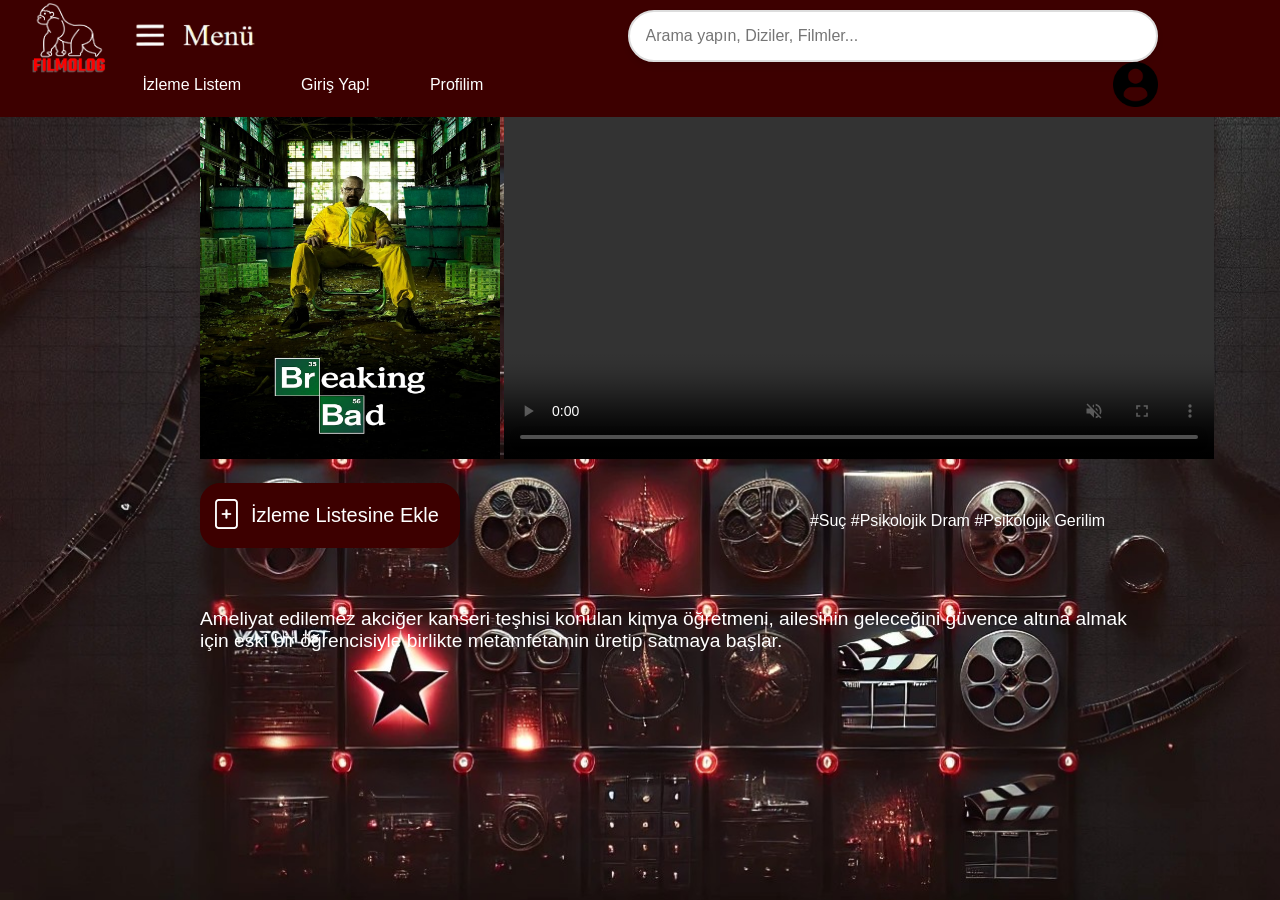
<file: proje/dizi3.html>
<!DOCTYPE html>
<html lang="en">
<head>
    <meta charset="UTF-8">
    <meta name="viewport" content="width=device-width, initial-scale=1.0">
  <title>Diziler</title>
  <link rel="stylesheet" href="https://cdn.jsdelivr.net/npm/bootstrap-icons@1.11.3/font/bootstrap-icons.min.css">
  <link rel="stylesheet" href="dizi.css">
</head>
<body>   
 <!--Navbar-->
 <header>
    <div class="navbar">
        <div class="logo">
            <a href="../CODES/HTML/index.html">
                <img class="Logo" src="../IMAGES/Filmolog_LOGO.png" alt="Logo kırmızı yuvarlak">
            </a>
        </div>
        <div class="menuSign">
            <img class="menuSign" src="../IMAGES/menuSign.png" alt="menuSign görüntüsü">
            <div class="menuPopup" id="menuPopup">
                <!-- Resimler -->
                <a href="filmlist.html">
                    <img src="../IMAGES/popupMovies.png" alt="popupMovies.png" class="menuPopupIn" />
                </a>
                <a href="dizilist.html">
                    <img src="../IMAGES/popupShows.png" alt="popupShows.png" class="menuPopupIn" />
                </a>
                <a href="Top6.html">
                    <img src="../IMAGES/popupTop6.png" alt="popupTop6.png" class="menuPopupIn" />
                </a>
            </div>
        </div>


        <div class="searchBorder">
            <input class="search-textBox" type="text" placeholder="Arama yapın, Diziler, Filmler...">

        </div>


        <ul class="nav_links">

            <li><a href="../CODES/HTML/watchlist.html">İzleme Listem</a></li>
            <li><a href="../CODES/HTML/signIn.html">Giriş Yap!</a></li>
            <li><a href="../CODES/HTML/profile.html">Profilim</a></li>

        </ul>

        <div class="profilLogo"> <img src="../IMAGES/user.png" width="45" height="45"
                alt="Kullanıcı profil logo ">
            <div class="profilPopup" id="profilPopup">
                <!-- Resimler -->
                <a href="../CODES/HTML/profile.html">
                    <img src="../IMAGES/popupSettings.png" alt="popupSettings" class="popupImageIn" />
                </a>
                <a href="../CODES/HTML/profile.html">
                    <img src="../IMAGES/popupAcc.png" alt="popupAcc" class="popupImageIn" />
                </a>
                <img src="../IMAGES/popupExit.png" alt="Resim 3" class="popupImageIn" />
            </div>
        </div>

</header>
  <!-- Breaking Bad -->
    <div class="dizi-content">
        <h1 class="title">Breaking Bad</h1>
          <h3 class="title2">TV dizisi/2008–2013/18+</h3>
    <section class="right">
  <img class="dizi-photo" src="img/dizifilm/MV5BMzU5ZGYzNmQtMTdhYy00OGRiLTg0NmQtYjVjNzliZTg1ZGE4XkEyXkFqcGc@._V1_FMjpg_UX1000_.jpg" alt="Breaking Bad Dizisi Afişi">
  <video class="dizi-video" controls="" muted="" autoplay=""
  source src="img/trailer/videoplayback.mp4" alt="Breaking Bad Dizi Trailer">
  </video> 
  <div class="button-head">
    <button class="buton">
      <i class="bi bi-file-plus"></i>
      <p class="butonp">İzleme Listesine Ekle</p>
    </button>
    <h4 class="title3">#Suç #Psikolojik Dram #Psikolojik Gerilim </h4>
    
  </div>
</section> 

   <div class="photo-text">
    <p class="p">Ameliyat edilemez akciğer kanseri teşhisi konulan kimya öğretmeni, ailesinin geleceğini güvence altına almak için eski bir öğrencisiyle birlikte metamfetamin üretip satmaya başlar.</p> 

   
  </div>
  
</body>
</html>
</file>
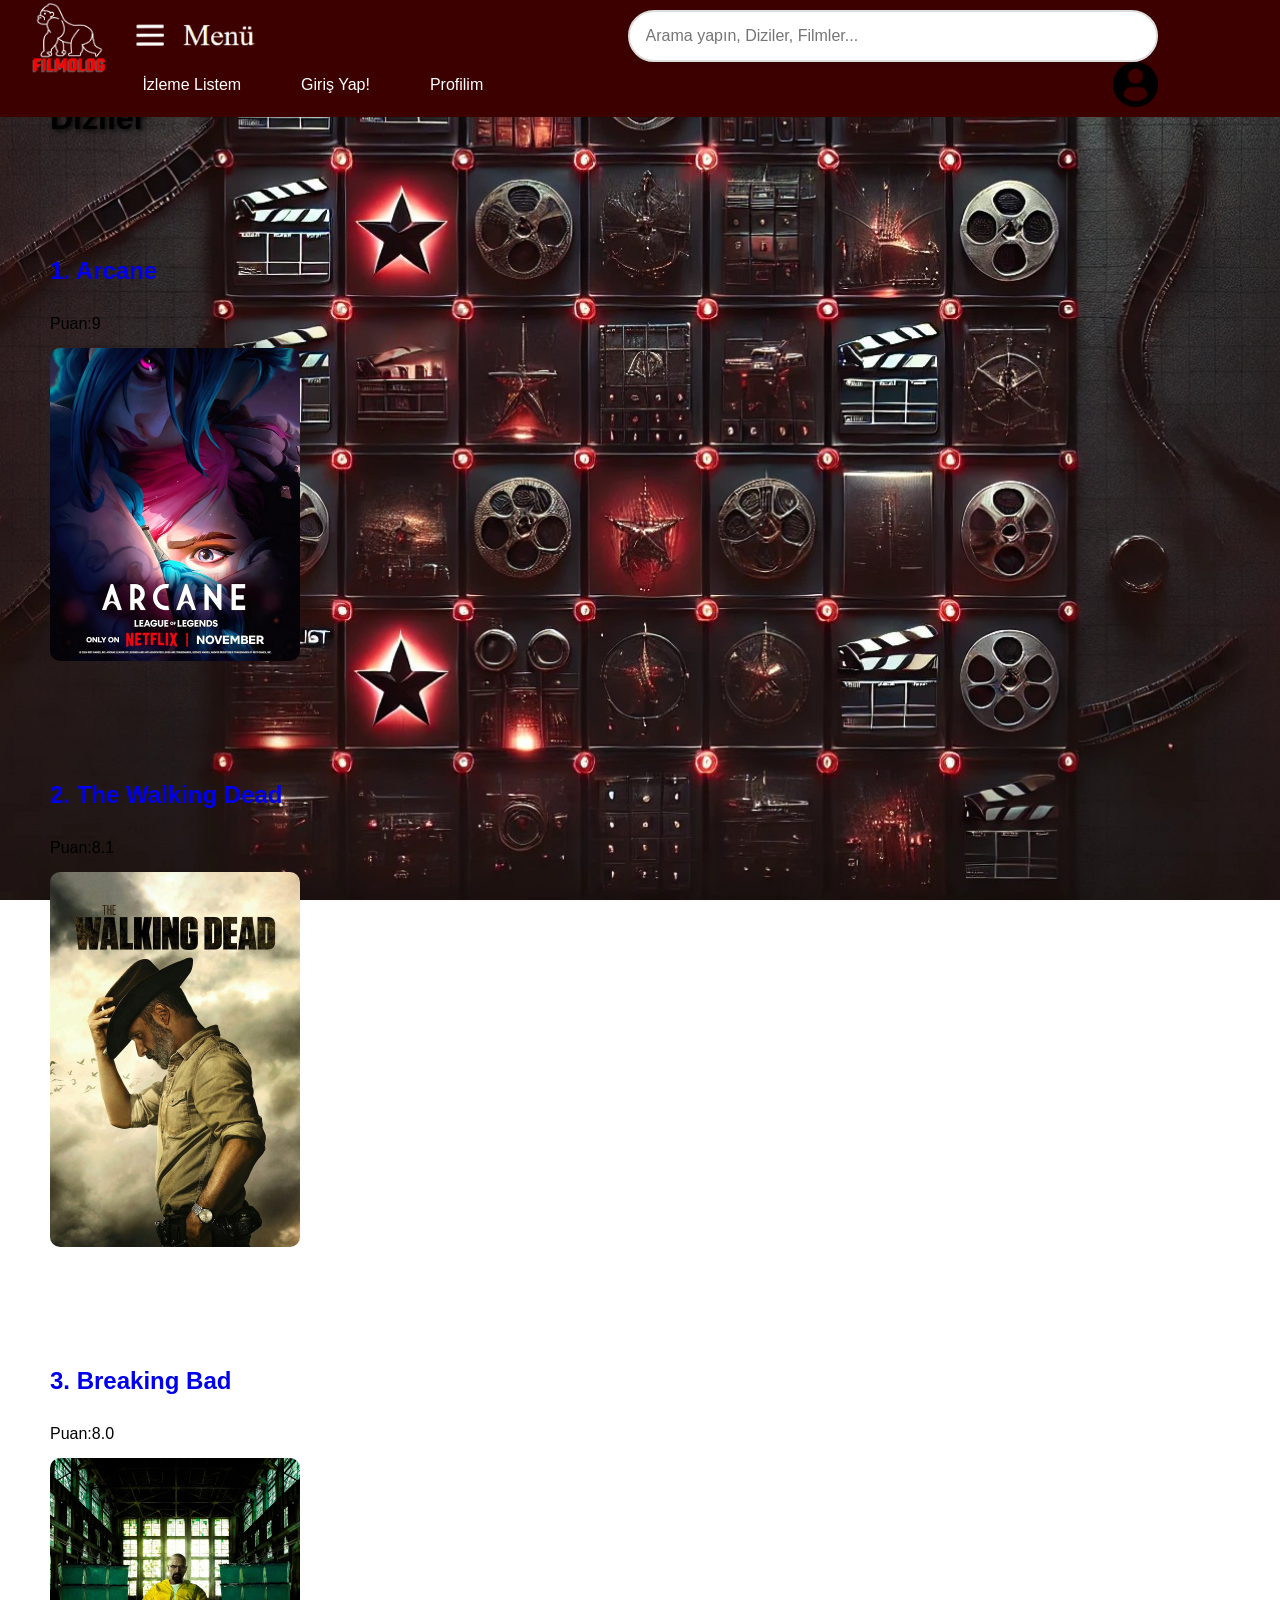
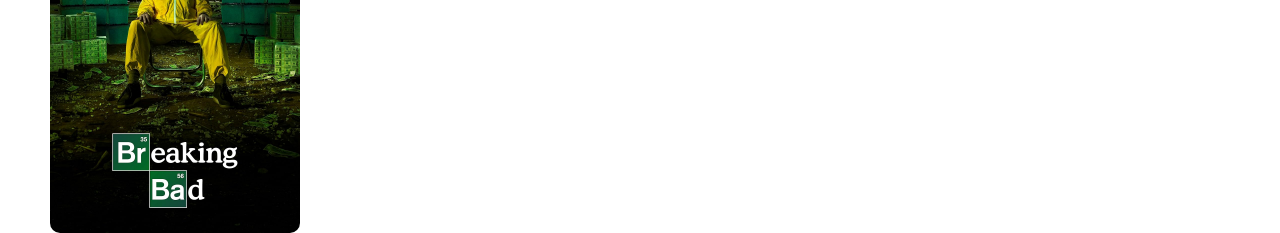
<file: proje/dizilist.html>
<!DOCTYPE html>
<html lang="en">
<head>
    <meta charset="UTF-8">
    <meta name="viewport" content="width=device-width, initial-scale=1.0">
    <title>Document</title>
    <link rel="stylesheet" href="dizilist.css">
</head>
<body>

 <!--Navbar-->
 <header>
    <div class="navbar">
        <div class="logo">
            <a href="../CODES/HTML/index.html">
                <img class="Logo" src="../IMAGES/Filmolog_LOGO.png" alt="Logo kırmızı yuvarlak">
            </a>
        </div>
        <div class="menuSign">
            <img class="menuSign" src="../IMAGES/menuSign.png" alt="menuSign görüntüsü">
            <div class="menuPopup" id="menuPopup">
                <!-- Resimler -->
                <a href="filmlist.html">
                    <img src="../IMAGES/popupMovies.png" alt="popupMovies.png" class="menuPopupIn" />
                </a>
                <a href="dizilist.html">
                    <img src="../IMAGES/popupShows.png" alt="popupShows.png" class="menuPopupIn" />
                </a>
                <a href="Top6.html">
                    <img src="../IMAGES/popupTop6.png" alt="popupTop6.png" class="menuPopupIn" />
                </a>
            </div>
        </div>


        <div class="searchBorder">
            <input class="search-textBox" type="text" placeholder="Arama yapın, Diziler, Filmler...">

        </div>


        <ul class="nav_links">

            <li><a href="../CODES/HTML/watchlist.html">İzleme Listem</a></li>
            <li><a href="../CODES/HTML/signIn.html">Giriş Yap!</a></li>
            <li><a href="../CODES/HTML/profile.html">Profilim</a></li>

        </ul>

        <div class="profilLogo"> <img src="../IMAGES/user.png" width="45" height="45"
                alt="Kullanıcı profil logo ">
            <div class="profilPopup" id="profilPopup">
                <!-- Resimler -->
                <a href="../CODES/HTML/profile.html">
                    <img src="../IMAGES/popupSettings.png" alt="popupSettings" class="popupImageIn" />
                </a>
                <a href="../CODES/HTML/profile.html">
                    <img src="../IMAGES/popupAcc.png" alt="popupAcc" class="popupImageIn" />
                </a>
                <img src="../IMAGES/popupExit.png" alt="Resim 3" class="popupImageIn" />
            </div>
        </div>

</header>

    <h1 class="h1">Diziler</h1>

    <li class="list-item">
        <div class="details">
            <a href="dizi1.html"><h2 class="h2">1. Arcane</h2></a>

            <div class="rating">Puan:9</div>
 
        </div>
        <a href="dizi1.html"><img class="image" src="img/dizifilm/MV5BOWJhYjdjNWEtMWFmNC00ZjNkLThlZGEtN2NkM2U3NTVmMjZkXkEyXkFqcGc@._V1_FMjpg_UX1000_.jpg" alt="Arcane"></a>
    </li>

    <li class="list-item">
        <div class="details">
            <div class="details">
                <a href="dizi2.html"><h2 class="h2">2. The Walking Dead</h2></a>

            <div class="rating">Puan:8.1</div>

        </div>
        <a href="dizi2.html"><img class="image" src="img/dizifilm/MV5BYWQwMGRhNGEtZTNhMy00MzVjLWJhMjItYjcwMDljMTkyNTg2XkEyXkFqcGc@._V1_FMjpg_UX1000_.jpg" alt="The Walking Dead"></h2></a>
    
    </li>

    <li class="list-item">
        <div class="details">
            <div class="details">
                <a href="dizi3.html"><h2 class="h2">3. Breaking Bad</h2> </a>

            <div class="rating">Puan:8.0</div>

        </div>
        <a href="dizi3.html"><img class="image" src="img/dizifilm/MV5BMzU5ZGYzNmQtMTdhYy00OGRiLTg0NmQtYjVjNzliZTg1ZGE4XkEyXkFqcGc@._V1_FMjpg_UX1000_.jpg" alt="Breaking Bad"></a>

    </li>
    
</body>
</html>
</file>
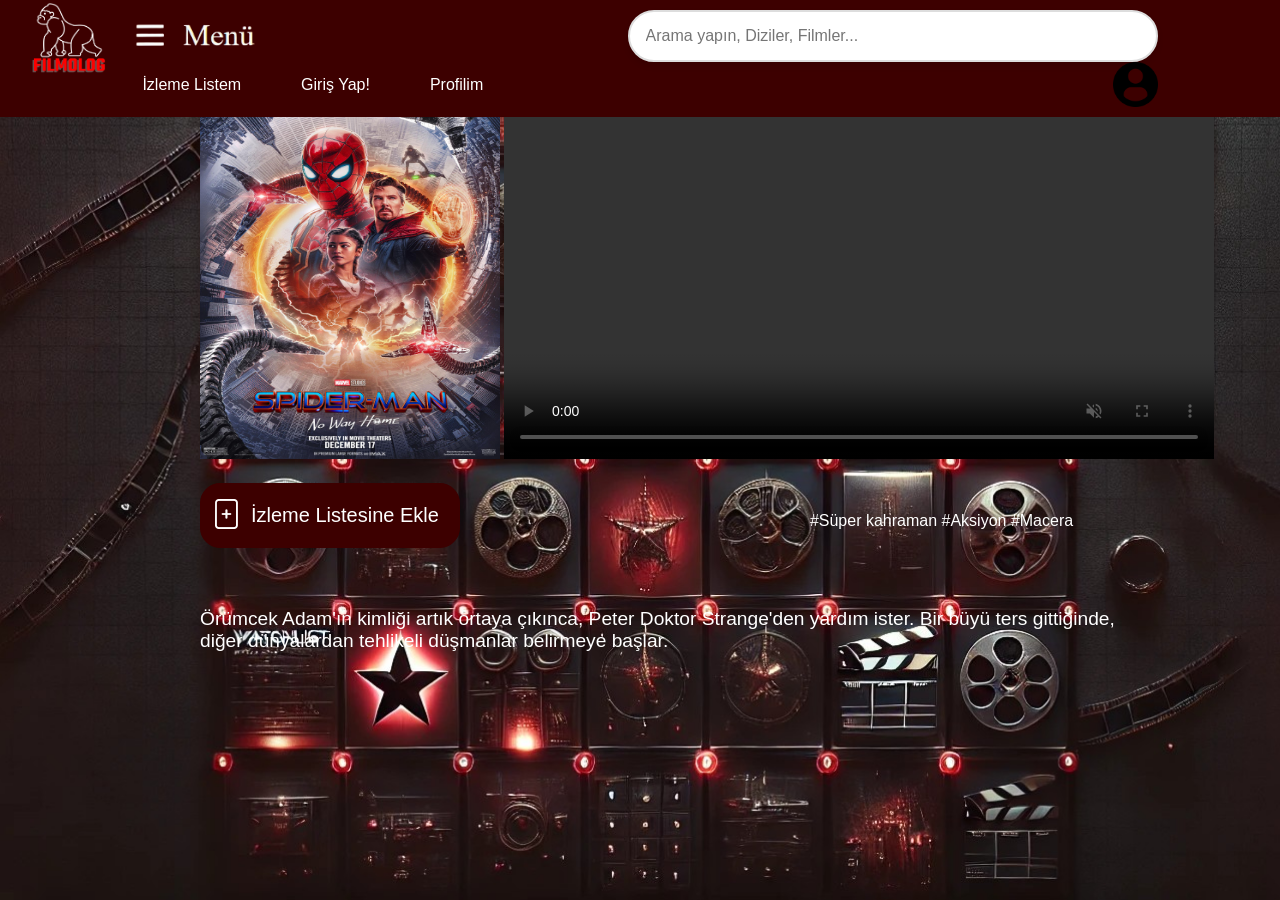
<file: proje/film1.html>
<!DOCTYPE html>
<html lang="en">
<head>
    <meta charset="UTF-8">
    <meta name="viewport" content="width=device-width, initial-scale=1.0">
  <title>Diziler</title>
  <link rel="stylesheet" href="https://cdn.jsdelivr.net/npm/bootstrap-icons@1.11.3/font/bootstrap-icons.min.css">
  <link rel="stylesheet" href="dizi.css">
</head>
<body>   
  
   <!--Navbar-->
   <header>
    <div class="navbar">
        <div class="logo">
            <a href="../CODES/HTML/index.html">
                <img class="Logo" src="../IMAGES/Filmolog_LOGO.png" alt="Logo kırmızı yuvarlak">
            </a>
        </div>
        <div class="menuSign">
            <img class="menuSign" src="../IMAGES/menuSign.png" alt="menuSign görüntüsü">
            <div class="menuPopup" id="menuPopup">
                <!-- Resimler -->
                <a href="filmlist.html">
                    <img src="../IMAGES/popupMovies.png" alt="popupMovies.png" class="menuPopupIn" />
                </a>
                <a href="dizilist.html">
                    <img src="../IMAGES/popupShows.png" alt="popupShows.png" class="menuPopupIn" />
                </a>
                <a href="Top6.html">
                    <img src="../IMAGES/popupTop6.png" alt="popupTop6.png" class="menuPopupIn" />
                </a>
            </div>
        </div>


        <div class="searchBorder">
            <input class="search-textBox" type="text" placeholder="Arama yapın, Diziler, Filmler...">

        </div>


        <ul class="nav_links">

            <li><a href="../CODES/HTML/watchlist.html">İzleme Listem</a></li>
            <li><a href="../CODES/HTML/signIn.html">Giriş Yap!</a></li>
            <li><a href="../CODES/HTML/profile.html">Profilim</a></li>

        </ul>

        <div class="profilLogo"> <img src="../IMAGES/user.png" width="45" height="45"
                alt="Kullanıcı profil logo ">
            <div class="profilPopup" id="profilPopup">
                <!-- Resimler -->
                <a href="../CODES/HTML/profile.html">
                    <img src="../IMAGES/popupSettings.png" alt="popupSettings" class="popupImageIn" />
                </a>
                <a href="../CODES/HTML/profile.html">
                    <img src="../IMAGES/popupAcc.png" alt="popupAcc" class="popupImageIn" />
                </a>
                <img src="../IMAGES/popupExit.png" alt="Resim 3" class="popupImageIn" />
            </div>
        </div>

</header>

  <!-- SPİDER MAN -->
    <div class="dizi-content">
        <h1 class="title">Spider man no way home</h1>
          <h3 class="title2">Film/2021/10+</h3>
    <section class="right">
  <img class="dizi-photo" src="img/dizifilm/MV5BMmFiZGZjMmEtMTA0Ni00MzA2LTljMTYtZGI2MGJmZWYzZTQ2XkEyXkFqcGc@._V1_.jpg" alt="Spider Man Filmi Afişi">
  <video class="dizi-video" controls="" muted="" autoplay=""
  source src="img/trailer/SPIDER-MAN_ NO WAY HOME - Spider-Mans Trailer.mp4">
  </video> 
  <div class="button-head">
    <button class="buton">
      <i class="bi bi-file-plus"></i>
      <p class="butonp">İzleme Listesine Ekle</p>
    </button>
    <h4 class="title3">#Süper kahraman #Aksiyon #Macera</h4>
    
  </div>
</section> 
   
    <div class="photo-text">
    <p class="p">Örümcek Adam'ın kimliği artık ortaya çıkınca, Peter Doktor Strange'den yardım ister. Bir büyü ters gittiğinde, diğer dünyalardan tehlikeli düşmanlar belirmeye başlar.</p> 

   
  </div>
  

</body>
</html>
</file>
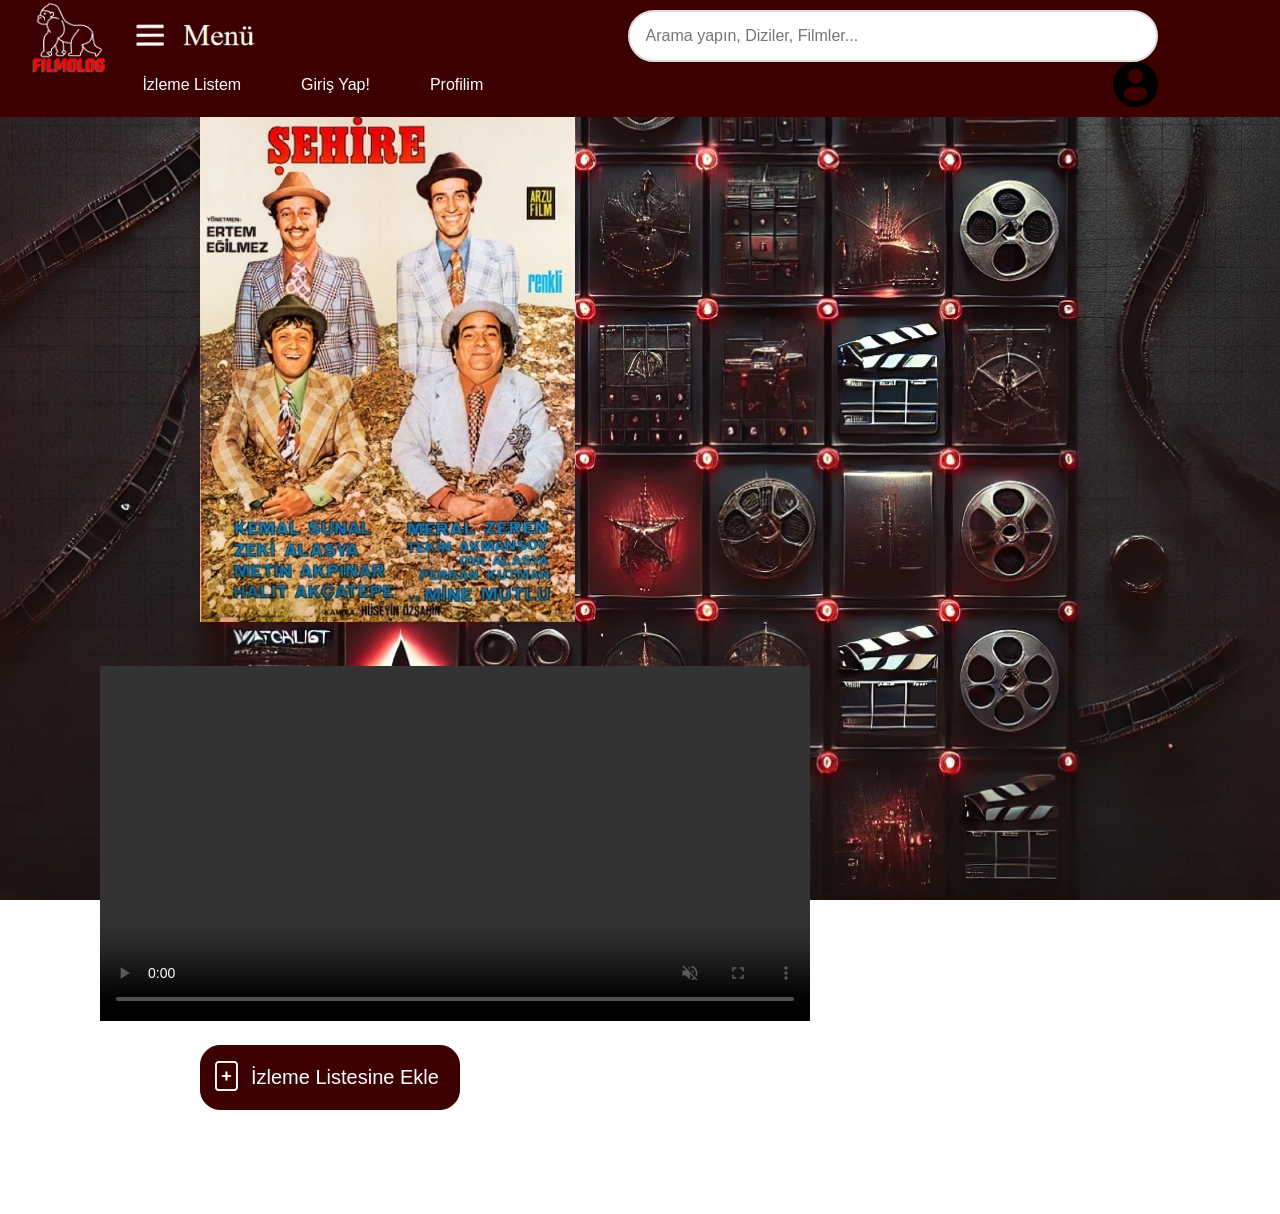
<file: proje/film3.html>
<!DOCTYPE html>
<html lang="en">
<head>
    <meta charset="UTF-8">
    <meta name="viewport" content="width=device-width, initial-scale=1.0">
  <title>Diziler</title>
  <link rel="stylesheet" href="https://cdn.jsdelivr.net/npm/bootstrap-icons@1.11.3/font/bootstrap-icons.min.css">
  <link rel="stylesheet" href="dizi.css">
</head>
<body>   
  
 <!--Navbar-->
 <header>
    <div class="navbar">
        <div class="logo">
            <a href="../CODES/HTML/index.html">
                <img class="Logo" src="../IMAGES/Filmolog_LOGO.png" alt="Logo kırmızı yuvarlak">
            </a>
        </div>
        <div class="menuSign">
            <img class="menuSign" src="../IMAGES/menuSign.png" alt="menuSign görüntüsü">
            <div class="menuPopup" id="menuPopup">
                <!-- Resimler -->
                <a href="filmlist.html">
                    <img src="../IMAGES/popupMovies.png" alt="popupMovies.png" class="menuPopupIn" />
                </a>
                <a href="dizilist.html">
                    <img src="../IMAGES/popupShows.png" alt="popupShows.png" class="menuPopupIn" />
                </a>
                <a href="Top6.html">
                    <img src="../IMAGES/popupTop6.png" alt="popupTop6.png" class="menuPopupIn" />
                </a>
            </div>
        </div>


        <div class="searchBorder">
            <input class="search-textBox" type="text" placeholder="Arama yapın, Diziler, Filmler...">

        </div>


        <ul class="nav_links">

            <li><a href="../CODES/HTML/watchlist.html">İzleme Listem</a></li>
            <li><a href="../CODES/HTML/signIn.html">Giriş Yap!</a></li>
            <li><a href="../CODES/HTML/profile.html">Profilim</a></li>

        </ul>

        <div class="profilLogo"> <img src="../IMAGES/user.png" width="45" height="45"
                alt="Kullanıcı profil logo ">
            <div class="profilPopup" id="profilPopup">
                <!-- Resimler -->
                <a href="../CODES/HTML/profile.html">
                    <img src="../IMAGES/popupSettings.png" alt="popupSettings" class="popupImageIn" />
                </a>
                <a href="../CODES/HTML/profile.html">
                    <img src="../IMAGES/popupAcc.png" alt="popupAcc" class="popupImageIn" />
                </a>
                <img src="../IMAGES/popupExit.png" alt="Resim 3" class="popupImageIn" />
            </div>
        </div>

</header>
  <!-- Köyden İndim Şehire-->
    <div class="dizi-content">
        <h1 class="title">Köyden İndim Şehire</h1>
          <h3 class="title2">Film/1974/+7</h3>
    <section class="right">
  <img class="dizi-saban" src="img/dizifilm/MV5BMTRhMjU5MzctMjMyNi00YjY0LWFlOTYtNDlmODM2MGUwNTVhXkEyXkFqcGc@._V1_.jpg" alt="Köyden İndim Şehire Afişi">
  <video class="dizi1-video" controls="" muted="" autoplay=""
  source src="img/trailer/Köyden İndim Şehire Fragmanı (Filmde Olmayan Münir Özkul Seslendirmesiyle).mp4" alt="Köyden İndim Şehire Trailer">
  </video> 
  <div class="button-head">
    <button class="buton">
      <i class="bi bi-file-plus"></i>
      <p class="butonp">İzleme Listesine Ekle</p>
    </button>
    <h4 class="title3">#Komedi  #Yeşilçam</h4>
    
  </div>
</section> 
   
    <div class="photo-text">
    <p class="p">Salak Milyoner'in devamı. Dört kardeşin plantasyonda çalışırken altın dolu bir hazine bulmasıyla Ankara'da macera devam ediyor.

        
    </p> 

   
  </div>
  

</body>
</html>
</file>
<file: proje/dizi.css>
html {
    scroll-behavior: smooth;

}

/* projenin her yerinde geçerli olucak önemli yerler 
kendimiz padding ve marigin vericez aynısı diğerleri içinde geçerli
o yüzden 0 ve none verdik */
* {
    padding: 0;
    margin: 0;
    box-sizing: border-box;
    list-style: none;
    text-decoration: none;
}


body{
    /* buraya font-family gelicek font belirlendikten sonra*/
    font-family: Arial, sans-serif;
    margin: 0;
}

body {
    margin: 0;
    /* Sayfa kenar boşluğunu kaldırır */
    padding: 0;
    height: 100vh;
    /* Sayfanın tam yüksekliği */
    background-image: url('../IMAGES/GenelWallpaper.jpg');
    /* Arkaplan resmi */
    background-size: cover;
    /* Resmi sayfa boyutuna sığacak şekilde ayarlar */
    background-position: center;
    /* Resmi merkezde tutar */
    background-repeat: no-repeat;
    /* Tekrar etmesini engeller */
    background-attachment: fixed;
    /* Arkaplanı sabitler */
    overflow-y: scroll;
    /* Sayfanın kaydırılabilir olmasını sağlar */

}


img {
    width: 100%;
}

.profilLogo {
    position: relative;
    display: inline-block;
    position: relative;
    height: 45px;
    width: 45px;
    cursor: pointer;

}

/* Profil Logo Hover Effect */
.profilLogo:hover img {
    transform: scale(1.3);
    transition: transform 0.4s ease, filter 0.4s ease, background-color 0.4s ease;
    filter: drop-shadow(0 0 10px rgba(255, 97, 97));
    /* Daha yoğun kırmızı ışık efekti */
    background-color: red;
    /* Logonun rengini kırmızı yap */
    border-radius: 50%;
    /* Arka planı daire yapar */

    /* Kırmızı parlamayı sağlamak için */
    animation: glow 0.7s infinite alternate;
}

@keyframes glow {
    from {
        filter: drop-shadow(0 0 15px rgba(255, 50, 50));
    }

    to {
        filter: drop-shadow(0 0 15px rgba(255, 84, 84));
    }
}


.profilPopup {
    display: none;
    /* Başlangıçta gizli */
    position: absolute;
    /* Menü simgesine göre konumlanır */
    top: 10px;
    /* Simgenin hemen altına yerleştir */
    right: 0;
    background-image: url('../IMAGES/popupBackgorund.png');
    /* Arka plan resmi */
    background-size: cover;
    /* Resmi tam kapla */
    background-position: center;
    /* Resmi ortala */
    width: 400px;
    /* Genişliği sabit yap */
    height: 700px;
    /* Yüksekliği sabit yap */
    max-width: 600px;
    /* (Opsiyonel) Ekranın %90'ından fazla büyümesin */
    max-height: 1200px;
    /* (Opsiyonel) Maksimum yükseklik */
    box-shadow: 0px 4px 6px rgba(0, 0, 0, 0.1);
    /* Gölgelendirme */
    padding: 10px;
    /* İçerik boşluğu */
    z-index: 100;
    /* Üstte tut */
    color: white;
    /* Yazı rengini beyaz yap */
    border-radius: 15px;
    flex-direction: column;
    justify-content: space-evenly;
    /* Eşit boşluklar */
    align-items: center;
    /* Ortalamak için */
}

/* Popup hover ile açılır */
.profilLogo:hover .profilPopup {
    display: block;

    /* Hover sırasında popup görünür */
}

.popupImageIn {
    max-width: 80%;
    /* Yatayda maksimum %80 genişlik */
    max-height: 400px;
    /* Yükseklik maksimum 400px */
    height: auto;
    /* Orantıyı korur */
    display: block;
    /* Yatayda ortalar */
    align-items: center;
    /* Resimlerin boyutu */
    width: 80px;
    height: 80px;
    margin-bottom: 40%;
    margin-left: 40%;
    margin-top: 10%;
    /* Resimler arasında boşluk */

}

.logo {
    position: absolute;
    top: 3px;
    left: 25px;
    display: flex;
    /* İçerikleri yatay hizalamak için */
    align-items: center;
    /* Dikey ortalama */
}

.Logo {
    width: 90px;
    height: 70px;
    cursor: pointer;
}


/*MENU SIGN ICIN BUYUME VE PARLAMA EFECTI*/


/* Menü İkonu Stili */
.menuSign {
    display: flex;
    position: relative;
    width: 160px;
    height: auto;
    transition: filter 0.3s ease, transform 0.3s ease;
    cursor: pointer;
}

/* Parlama Efekti */
.menuSign:hover img {
    filter: drop-shadow(0 0 7px rgba(255, 255, 255, 2)) drop-shadow(0 0 50px rgba(255, 255, 255, 1.5));
    transform: scale(1.2);
    /* Büyüme efekti */
}

.menuPopup {
    display: none;
    /* Başlangıçta gizli */
    position: absolute;
    /* Menü simgesine göre konumlanır */
    top: 50px;
    /* Simgenin hemen altına yerleştir */
    left: 0;
    background-image: url('../IMAGES/popupBackgorund.png');
    /* Arka plan resmi */
    background-size: cover;
    /* Resmi tam kapla */
    background-position: center;
    /* Resmi ortala */
    width: 400px;
    /* Genişliği sabit yap */
    height: 700px;
    /* Yüksekliği sabit yap */
    max-width: 600px;
    /* (Opsiyonel) Ekranın %90'ından fazla büyümesin */
    max-height: 1200px;
    /* (Opsiyonel) Maksimum yükseklik */
    box-shadow: 0px 4px 6px rgba(0, 0, 0, 0.1);
    /* Gölgelendirme */
    padding: 10px;
    /* İçerik boşluğu */
    z-index: 100;
    /* Üstte tut */
    color: white;
    /* Yazı rengini beyaz yap */
    border-radius: 15px;
    flex-direction: column;
    justify-content: space-evenly;
    /* Eşit boşluklar */
    align-items: center;
    /* Ortalamak için */
}

/* Popup hover ile açılır */
.menuSign:hover .menuPopup {
    display: flex;
    /* Hover sırasında popup görünür */
}

/* Popup içeriği */
.menuPopup img {
    margin: 0;
    height: 200px;
    width: 200px;
    color: #ffffff;
    /* Yazı rengi */
    text-align: center;
    /* Yazıları yatayda ortala */
}

/*menuSign Bitiş*/

/* ------  HEADER ------- */

/* header özellikleri z-index headırın üstte kalması için yazılar 
çakışmasın diye */
header {
    background: #3D0000;
    position: fixed;
    width: 100%;
    z-index: 5;
}

.navbar {
    display: flex;
    flex-wrap: wrap;
    justify-content: space-between;
    align-items: center;
    margin: auto;
    width: 84%;
    padding: 10px 20px;
}

.nav_links {
    display: flex;
    gap:20px;
    list-style-type: none;
}

/* Arama Çubuğu Kutusu */
.search-textBox {
    width: 530px;
    height: 52px;
    /* Yüksekliği artırdım */
    border-radius: 100px;
    /* Köşeler yuvarlak */
    border: 2px solid #ddd;
    /* Hafif gri kenar */
    outline: none;
    /* Kenar odak çizgisi yok */
    padding: 0px 50px;
    /* İçeriden boşluk artırıldı */
    font-size: 16px;
    /* Yazı boyutunu büyüttüm */
    font-family: Arial, sans-serif;
    box-shadow: 0 4px 6px rgba(0, 0, 0, 0.1);
    /* Hafif gölge */
    transition: all 0.3s ease;
    /* Geçiş efekti */
    margin-right: 0px;
}

/* Arama Kutusu Odaklanınca */
.search-textBox:focus {
    border: 2px solid #f5c518;
    /* Sarı kenarlık */
    box-shadow: 0 0 15px rgba(245, 197, 24, 0.8);
    /* Parlayan efekt */
}

@media (min-width: 100px) {
    input[type="text"] {
        padding: 0.5rem 1rem;
    }
}



@media (min-width: 100px) {
    input[type="text"] {
        padding: 0.5rem 1rem;
    }
}


.nav_links li a {
    font-size: 16px;
    padding: 10px 20px;
    transition: background-color 0.3s ease;
    color: #fff;
    border-radius: 30px;

}

.nav_links li a:hover {
    background: rgb(255, 0, 0);
    transition: all .4s ease-in-out;
}

/* ANA SAYFA */

/* responsive tasarımda daha rahat mobil görünümü ayarlıyoruz */


.btn {
    background: rgb(61, 0, 0);
    padding: 12px 18px;
    border-radius: 20px;
    color: #fff;
    border: 1px solid rgb(61, 0, 0);
    font-weight: 700;
    cursor: pointer;
    transition: all .3s ease;
}

.btn:hover {
    background: rgb(255, 0, 0);
    letter-spacing: 5px;
}

.sıralama {
    margin-left: 25px;
    color: #000000;
    padding: 5px 15px;
    list-style: none;
}

.sıralama li {
    display: flex;
    /* Flexbox ile resim ve metni yan yana yerleştirir */
    align-items: center;
    /* Dikeyde ortalar */
    margin-top: 5px;
    font-size: x-large;
}

.sıralama li img {
    width: 50px;
    /* Görselin genişliği */
    height: 50px;
    /* Görselin yüksekliği */
    margin-right: 10px;
    /* Resim ile metin arasına boşluk ekler */
}



.dizi-content{

    justify-content: center;
    margin-left: 100px;
    color: white;

}

.dizi-saban{
    width: 375px;
    margin-left:  100px; 
}

.dizi-photo{
    padding-top: 20px;
    width: 300px;
    height: 400px;
    margin-left:  100px; 
}
.buton{
    font-size: 30px;
    padding: 10px;
    display: flex;
    align-items: center;
    margin-left: 100px;
    margin-top: 20px;
    background: rgb(61, 0, 0);
    border-radius: 20px;
    color: #fff;
    border: 1px solid rgb(61, 0, 0);
    cursor: pointer;
    transition: all .3s ease;
}
.buton:hover{
    background: rgb(255, 0, 0);
    letter-spacing: 5px;
}
.butonp{
    font-size: 20px;
    margin: 10px;

}


.dizi-video{

    padding-top: 40px;
    width: 710px;


}
.dizi1-video{
    padding-top: 40px;
    width: 710px;
    

}

.title3{    
    font: size 35px;
    margin-left: 100px;
    color:white;
    font-weight: lighter;
    margin-top: 30px;

}
.p{
    margin-left: 100px;
    color:white;
    font-size:larger;
    margin-top: 50px;
}
.photo-text{
    display: flex;
    align-items:flex-start;
    margin-top: 10px;
    margin-right: 150px;
    gap: 150px;

}

.button-head{
    display: flex;
    align-items: center;
    gap: 250px;
}
</file>
<file: proje/dizilist.css>
html {
    scroll-behavior: smooth;

}

/* projenin her yerinde geçerli olucak önemli yerler 
kendimiz padding ve marigin vericez aynısı diğerleri içinde geçerli
o yüzden 0 ve none verdik */
* {
    padding: 0;
    margin: 0;
    box-sizing: border-box;
    list-style: none;
    text-decoration: none;
}


body{
    /* buraya font-family gelicek font belirlendikten sonra*/
    font-family: Arial, sans-serif;
    margin: 0;
}

body {
    margin: 0;
    /* Sayfa kenar boşluğunu kaldırır */
    padding: 0;
    height: 100vh;
    /* Sayfanın tam yüksekliği */
    background-image: url('../IMAGES/GenelWallpaper.jpg');
    /* Arkaplan resmi */
    background-size: cover;
    /* Resmi sayfa boyutuna sığacak şekilde ayarlar */
    background-position: center;
    /* Resmi merkezde tutar */
    background-repeat: no-repeat;
    /* Tekrar etmesini engeller */
    background-attachment: fixed;
    /* Arkaplanı sabitler */
    overflow-y: scroll;
    /* Sayfanın kaydırılabilir olmasını sağlar */

}


img {
    width: 100%;
}

.profilLogo {
    position: relative;
    display: inline-block;
    position: relative;
    height: 45px;
    width: 45px;
    cursor: pointer;

}

/* Profil Logo Hover Effect */
.profilLogo:hover img {
    transform: scale(1.3);
    transition: transform 0.4s ease, filter 0.4s ease, background-color 0.4s ease;
    filter: drop-shadow(0 0 10px rgba(255, 97, 97));
    /* Daha yoğun kırmızı ışık efekti */
    background-color: red;
    /* Logonun rengini kırmızı yap */
    border-radius: 50%;
    /* Arka planı daire yapar */

    /* Kırmızı parlamayı sağlamak için */
    animation: glow 0.7s infinite alternate;
}

@keyframes glow {
    from {
        filter: drop-shadow(0 0 15px rgba(255, 50, 50));
    }

    to {
        filter: drop-shadow(0 0 15px rgba(255, 84, 84));
    }
}


.profilPopup {
    display: none;
    /* Başlangıçta gizli */
    position: absolute;
    /* Menü simgesine göre konumlanır */
    top: 10px;
    /* Simgenin hemen altına yerleştir */
    right: 0;
    background-image: url('../IMAGES/popupBackgorund.png');
    /* Arka plan resmi */
    background-size: cover;
    /* Resmi tam kapla */
    background-position: center;
    /* Resmi ortala */
    width: 400px;
    /* Genişliği sabit yap */
    height: 700px;
    /* Yüksekliği sabit yap */
    max-width: 600px;
    /* (Opsiyonel) Ekranın %90'ından fazla büyümesin */
    max-height: 1200px;
    /* (Opsiyonel) Maksimum yükseklik */
    box-shadow: 0px 4px 6px rgba(0, 0, 0, 0.1);
    /* Gölgelendirme */
    padding: 10px;
    /* İçerik boşluğu */
    z-index: 100;
    /* Üstte tut */
    color: white;
    /* Yazı rengini beyaz yap */
    border-radius: 15px;
    flex-direction: column;
    justify-content: space-evenly;
    /* Eşit boşluklar */
    align-items: center;
    /* Ortalamak için */
}

/* Popup hover ile açılır */
.profilLogo:hover .profilPopup {
    display: block;

    /* Hover sırasında popup görünür */
}

.popupImageIn {
    max-width: 80%;
    /* Yatayda maksimum %80 genişlik */
    max-height: 400px;
    /* Yükseklik maksimum 400px */
    height: auto;
    /* Orantıyı korur */
    display: block;
    /* Yatayda ortalar */
    align-items: center;
    /* Resimlerin boyutu */
    width: 80px;
    height: 80px;
    margin-bottom: 40%;
    margin-left: 40%;
    margin-top: 10%;
    /* Resimler arasında boşluk */

}

.logo {
    position: absolute;
    top: 3px;
    left: 25px;
    display: flex;
    /* İçerikleri yatay hizalamak için */
    align-items: center;
    /* Dikey ortalama */
}

.Logo {
    width: 90px;
    height: 70px;
    cursor: pointer;
}


/*MENU SIGN ICIN BUYUME VE PARLAMA EFECTI*/


/* Menü İkonu Stili */
.menuSign {
    display: flex;
    position: relative;
    width: 160px;
    height: auto;
    transition: filter 0.3s ease, transform 0.3s ease;
    cursor: pointer;
}

/* Parlama Efekti */
.menuSign:hover img {
    filter: drop-shadow(0 0 7px rgba(255, 255, 255, 2)) drop-shadow(0 0 50px rgba(255, 255, 255, 1.5));
    transform: scale(1.2);
    /* Büyüme efekti */
}

.menuPopup {
    display: none;
    /* Başlangıçta gizli */
    position: absolute;
    /* Menü simgesine göre konumlanır */
    top: 50px;
    /* Simgenin hemen altına yerleştir */
    left: 0;
    background-image: url('../IMAGES/popupBackgorund.png');
    /* Arka plan resmi */
    background-size: cover;
    /* Resmi tam kapla */
    background-position: center;
    /* Resmi ortala */
    width: 400px;
    /* Genişliği sabit yap */
    height: 700px;
    /* Yüksekliği sabit yap */
    max-width: 600px;
    /* (Opsiyonel) Ekranın %90'ından fazla büyümesin */
    max-height: 1200px;
    /* (Opsiyonel) Maksimum yükseklik */
    box-shadow: 0px 4px 6px rgba(0, 0, 0, 0.1);
    /* Gölgelendirme */
    padding: 10px;
    /* İçerik boşluğu */
    z-index: 100;
    /* Üstte tut */
    color: white;
    /* Yazı rengini beyaz yap */
    border-radius: 15px;
    flex-direction: column;
    justify-content: space-evenly;
    /* Eşit boşluklar */
    align-items: center;
    /* Ortalamak için */
}

/* Popup hover ile açılır */
.menuSign:hover .menuPopup {
    display: flex;
    /* Hover sırasında popup görünür */
}

/* Popup içeriği */
.menuPopup img {
    margin: 0;
    height: 200px;
    width: 200px;
    color: #ffffff;
    /* Yazı rengi */
    text-align: center;
    /* Yazıları yatayda ortala */
}

/*menuSign Bitiş*/

/* ------  HEADER ------- */

/* header özellikleri z-index headırın üstte kalması için yazılar 
çakışmasın diye */
header {
    background: #3D0000;
    position: fixed;
    width: 100%;
    z-index: 5;
}

.navbar {
    display: flex;
    flex-wrap: wrap;
    justify-content: space-between;
    align-items: center;
    margin: auto;
    width: 84%;
    padding: 10px 20px;
}

.nav_links {
    display: flex;
    gap:20px;
    list-style-type: none;
}

/* Arama Çubuğu Kutusu */
.search-textBox {
    width: 530px;
    height: 52px;
    /* Yüksekliği artırdım */
    border-radius: 100px;
    /* Köşeler yuvarlak */
    border: 2px solid #ddd;
    /* Hafif gri kenar */
    outline: none;
    /* Kenar odak çizgisi yok */
    padding: 0px 50px;
    /* İçeriden boşluk artırıldı */
    font-size: 16px;
    /* Yazı boyutunu büyüttüm */
    font-family: Arial, sans-serif;
    box-shadow: 0 4px 6px rgba(0, 0, 0, 0.1);
    /* Hafif gölge */
    transition: all 0.3s ease;
    /* Geçiş efekti */
    margin-right: 0px;
}

/* Arama Kutusu Odaklanınca */
.search-textBox:focus {
    border: 2px solid #f5c518;
    /* Sarı kenarlık */
    box-shadow: 0 0 15px rgba(245, 197, 24, 0.8);
    /* Parlayan efekt */
}

@media (min-width: 100px) {
    input[type="text"] {
        padding: 0.5rem 1rem;
    }
}



@media (min-width: 100px) {
    input[type="text"] {
        padding: 0.5rem 1rem;
    }
}


.nav_links li a {
    font-size: 16px;
    padding: 10px 20px;
    transition: background-color 0.3s ease;
    color: #fff;
    border-radius: 30px;

}

.nav_links li a:hover {
    background: rgb(255, 0, 0);
    transition: all .4s ease-in-out;
}

/* ANA SAYFA */

/* responsive tasarımda daha rahat mobil görünümü ayarlıyoruz */


.btn {
    background: rgb(61, 0, 0);
    padding: 12px 18px;
    border-radius: 20px;
    color: #fff;
    border: 1px solid rgb(61, 0, 0);
    font-weight: 700;
    cursor: pointer;
    transition: all .3s ease;
}

.btn:hover {
    background: rgb(255, 0, 0);
    letter-spacing: 5px;
}

.sıralama {
    margin-left: 25px;
    color: #000000;
    padding: 5px 15px;
    list-style: none;
}

.sıralama li {
    display: flex;
    /* Flexbox ile resim ve metni yan yana yerleştirir */
    align-items: center;
    /* Dikeyde ortalar */
    margin-top: 5px;
    font-size: x-large;
}

.sıralama li img {
    width: 50px;
    /* Görselin genişliği */
    height: 50px;
    /* Görselin yüksekliği */
    margin-right: 10px;
    /* Resim ile metin arasına boşluk ekler */
}


.image{
    width: 250px;
}
.list-item{
    margin-top: 50px;
    margin-left: 50px;
    flex-direction: column;
    list-style-type: none;
    

}

.h2{

    margin-top: 120px;
}
.rating{
    margin-top: 30px;
    color: black;

}
.h1{
    text-align: left;
    font-weight: bold;
    text-shadow: 2px 2px 4px rgba(0, 0, 0, 0.767);
    display: inline-block;
    padding-top: 100px;
    padding-left: 50px;


}

.image{
    display: flex;
    border-radius: 10px;
    margin-top: 15px;
}
</file>
